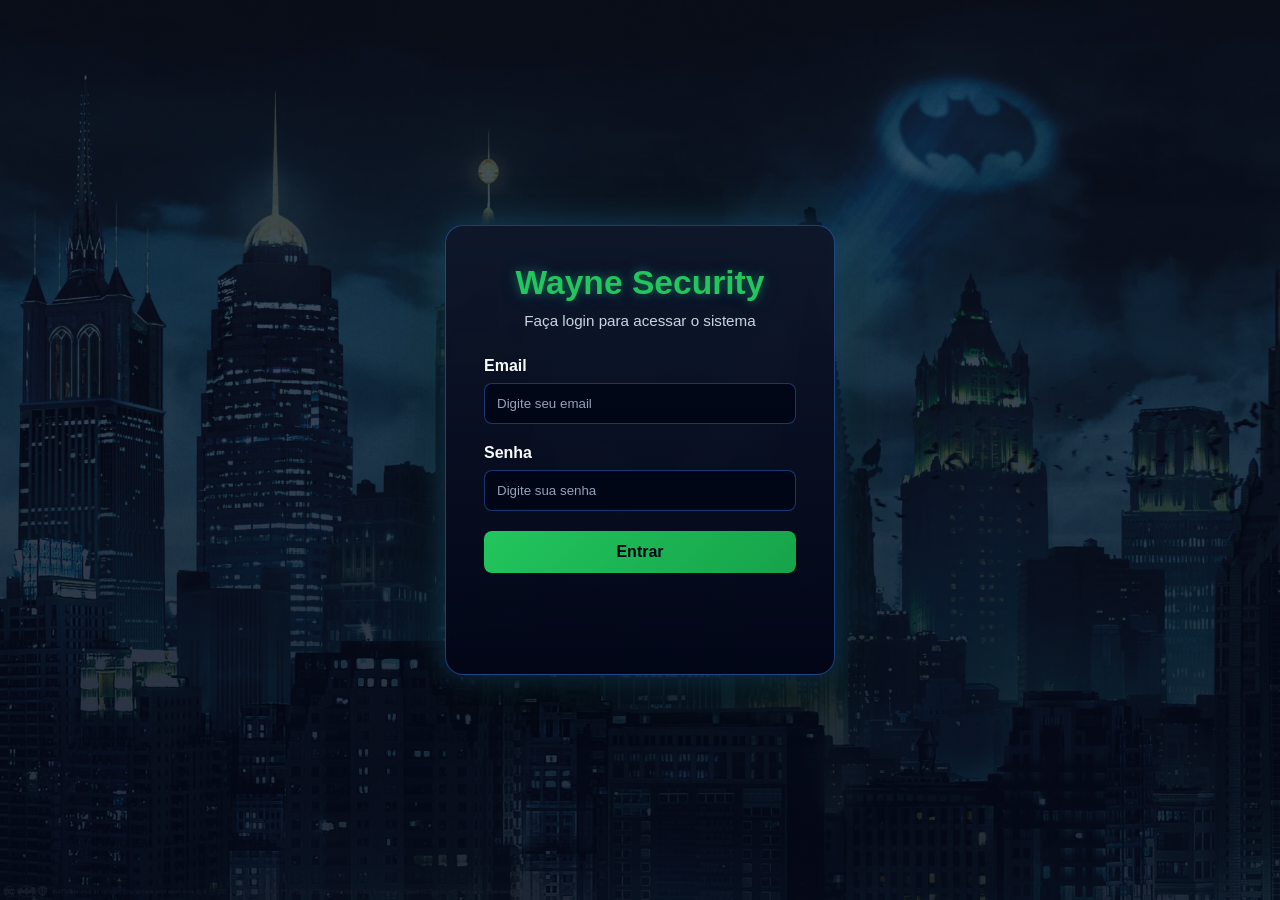
<file: frontend/login.html>
<!DOCTYPE html>
<html lang="pt-BR">
<head>
  <meta charset="UTF-8">
  <meta name="viewport" content="width=device-width, initial-scale=1.0">
  <title>Login | Wayne Security</title>
  <link rel="stylesheet" href="./css/login.css">
</head>
<body>
  <div class="login-container">
    <div class="login-box">
      <h1>Wayne Security</h1>
      <p>Faça login para acessar o sistema</p>

      <form id="login-form">
        <div class="form-group">
          <label for="email">Email</label>
          <input type="email" id="email" name="email" placeholder="Digite seu email" required>
        </div>

        <div class="form-group">
          <label for="senha">Senha</label>
          <input type="password" id="senha" name="senha" placeholder="Digite sua senha" required>
        </div>

        <button type="submit">Entrar</button>
      </form>

      <p id="mensagem-erro" class="erro"></p>
    </div>
  </div>

  <script src="./js/login.js"></script>
</body>
</html>
</file>
<file: frontend/css/login.css>
* {
  margin: 0;
  padding: 0;
  box-sizing: border-box;
}

html,
body {
  width: 100%;
  min-height: 100%;
}

body {
  font-family: Arial, sans-serif;
  color: #f8fafc;
  min-height: 100vh;

  background-color: #020617;

  background-image:
    linear-gradient(
      rgba(2, 6, 23, 0.58),
      rgba(2, 6, 23, 0.82)
    ),
    url("../assets/img/01_main_gotham.png");

  background-size: 100% 100%;
  background-position: center center;
  background-repeat: no-repeat;
  background-attachment: fixed;

  overflow: hidden;
}

.login-container {
  min-height: 100vh;
  width: 100%;

  display: flex;
  justify-content: center;
  align-items: center;

  padding: 32px;
}

.login-box {
  width: 100%;
  max-width: 390px;

  padding: 38px;

  background:
    linear-gradient(
      180deg,
      rgba(15, 23, 42, 0.96),
      rgba(2, 6, 23, 0.96)
    );

  border: 1px solid rgba(59, 130, 246, 0.45);
  border-radius: 18px;

  box-shadow:
    0 0 30px rgba(59, 130, 246, 0.28),
    0 0 55px rgba(34, 197, 94, 0.12),
    0 18px 45px rgba(0, 0, 0, 0.75);

  backdrop-filter: blur(10px);
}

.login-box h1 {
  margin-bottom: 10px;

  text-align: center;
  color: #22c55e;

  font-size: 2.1rem;

  text-shadow:
    0 0 10px rgba(34, 197, 94, 0.45),
    0 0 22px rgba(59, 130, 246, 0.18);
}

.login-box p {
  margin-bottom: 28px;

  text-align: center;
  color: #cbd5e1;

  font-size: 0.95rem;
}

.form-group {
  margin-bottom: 20px;
}

.form-group label {
  display: block;

  margin-bottom: 8px;

  font-weight: bold;
  color: #f8fafc;
}

.form-group input {
  width: 100%;
  padding: 12px;

  border: 1px solid rgba(59, 130, 246, 0.4);
  border-radius: 8px;

  background-color: rgba(2, 6, 23, 0.9);
  color: #f8fafc;

  transition: 0.3s;
}

.form-group input::placeholder {
  color: #94a3b8;
}

.form-group input:focus {
  outline: none;

  border-color: #22c55e;

  box-shadow:
    0 0 10px rgba(34, 197, 94, 0.35),
    0 0 20px rgba(59, 130, 246, 0.18);
}

button {
  width: 100%;
  padding: 12px;

  background: linear-gradient(135deg, #22c55e, #16a34a);
  color: #020617;

  border: none;
  border-radius: 8px;

  font-weight: bold;
  font-size: 1rem;

  cursor: pointer;
  transition: 0.3s;
}

button:hover {
  transform: translateY(-2px);

  box-shadow:
    0 0 16px rgba(50, 34, 197, 0.48),
    0 0 28px rgba(59, 130, 246, 0.18);
}

.erro {
  color: #f87171;

  margin-top: 15px;

  text-align: center;

  min-height: 20px;

  font-weight: bold;
}

@media (max-width: 900px) {
  body {
    background-size: cover;
    background-position: center center;
  }

  .login-container {
    padding: 24px;
  }

  .login-box {
    max-width: 360px;
  }
}

@media (max-width: 600px) {
  body {
    background-image:
      linear-gradient(
        rgba(2, 6, 23, 0.72),
        rgba(2, 6, 23, 0.94)
      ),
      url("../assets/img/01_main_gotham.png");

    background-size: cover;
    background-position: center center;

    overflow-y: auto;
  }

  .login-container {
    align-items: center;
    padding: 20px;
  }

  .login-box {
    max-width: 100%;
    padding: 28px;
  }

  .login-box h1 {
    font-size: 1.8rem;
  }

  .login-box p {
    font-size: 0.9rem;
  }

  .form-group input {
    padding: 11px;
  }

  button {
    padding: 11px;
  }
}
</file>
